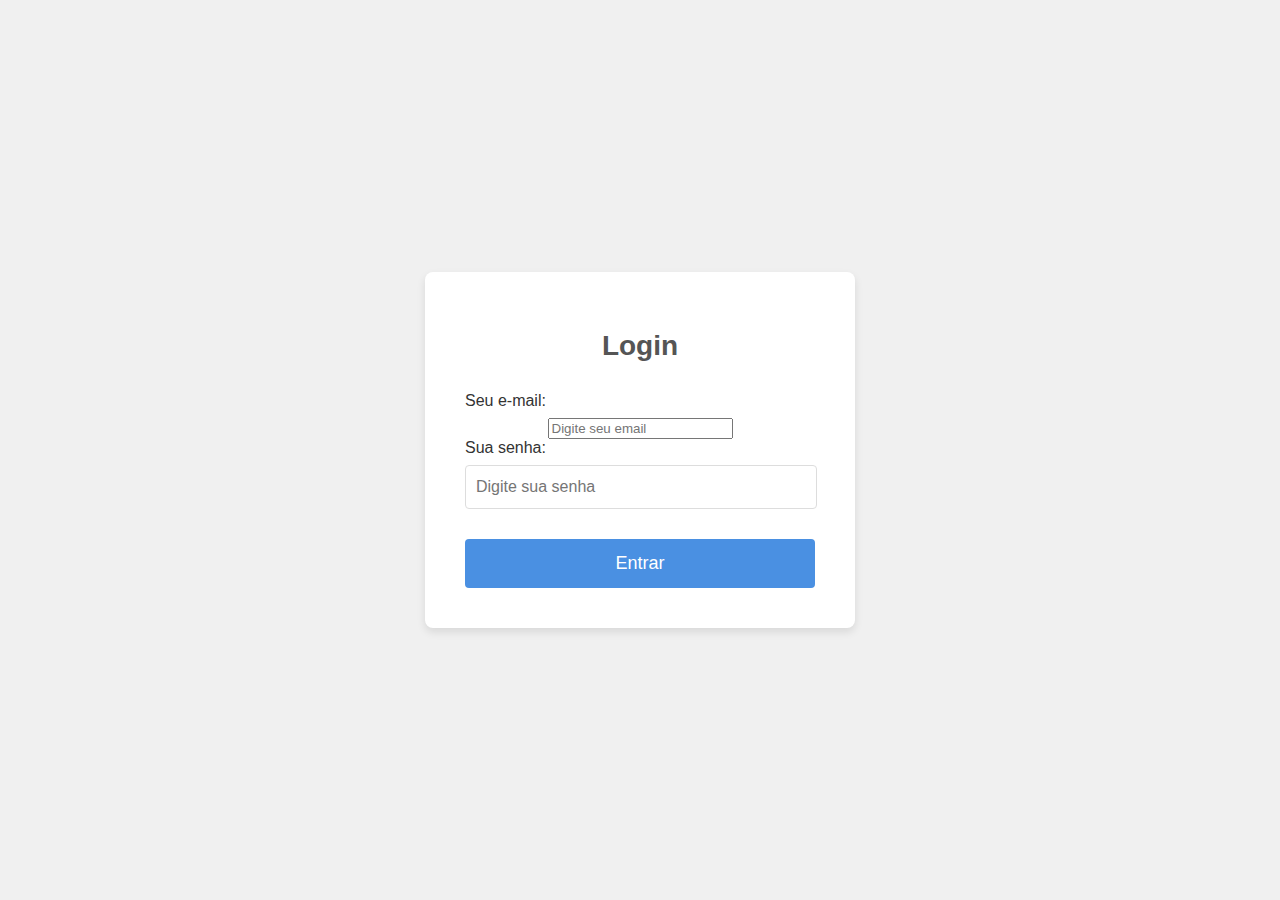
<file: index.html>
<!DOCTYPE html>
<html lang="pt-BR">
  <head>
    <meta charset="UTF-8" />
    <meta name="viewport" content="width=device-width, initial-scale=1.0" />
    <!-- CSS -->
    <link rel="stylesheet" href="assets/css/login.css" />
    <title>Login</title>
  </head>
  <body>
    <div class="container">
      <h1>Login</h1>
      <form>
        <label for="email">Seu e-mail: </label>
        <input type="email" id="email" placeholder="Digite seu email"/>
        <label for="senha_login">Sua senha: </label>
        <input type="password" id="senha_login" placeholder="Digite sua senha"/>
        <button>Entrar</button>
      </form>
    </div>
  </body>
</html>
</file>
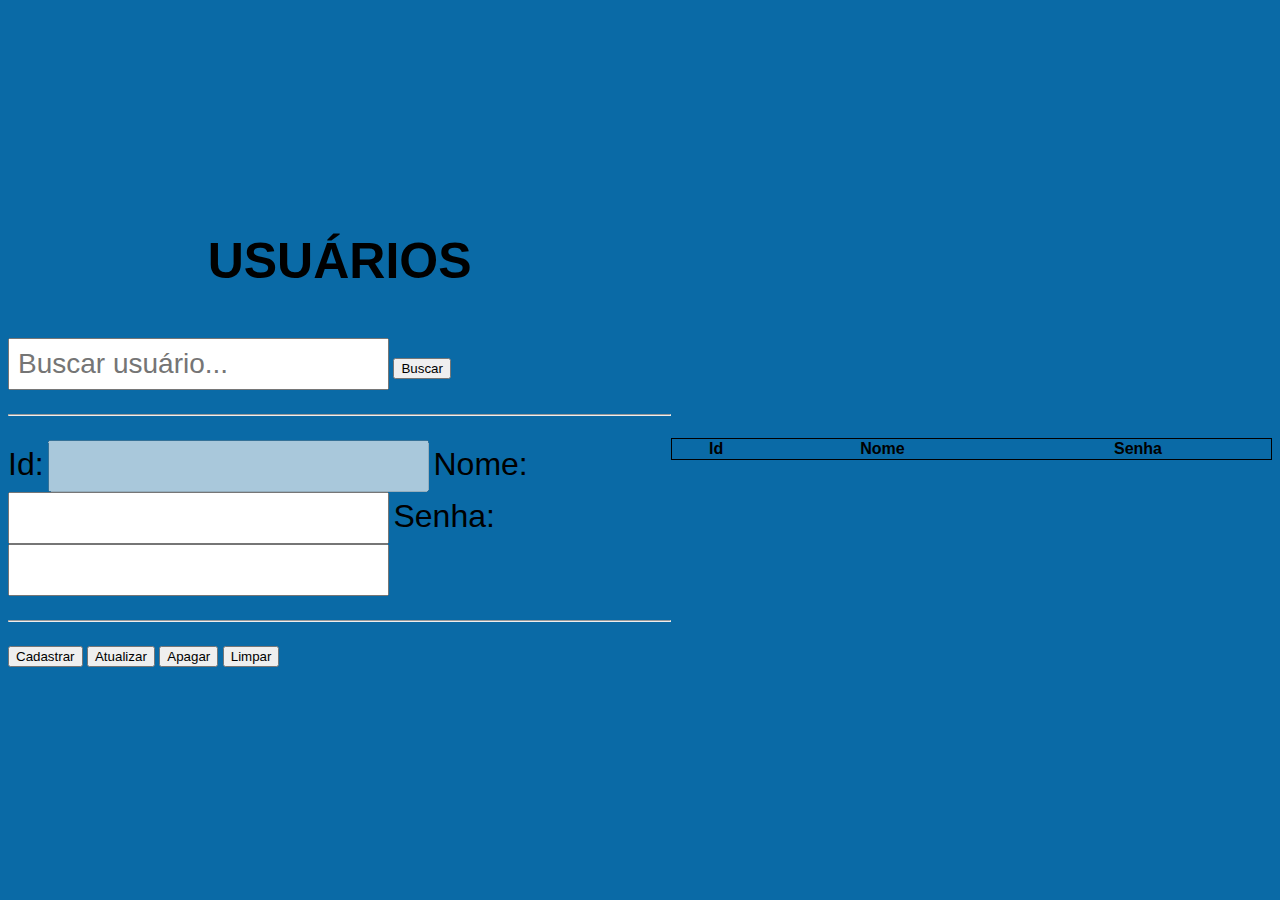
<file: admin.html>
<!DOCTYPE html>
<html lang="pt-BR">
  <head>
    <meta charset="UTF-8" />
    <meta name="viewport" content="width=device-width, initial-scale=1.0" />
    <title>Administração</title>
    <link rel="stylesheet" href="assets/css/admin.css" />
  </head>
  <body>
    <div>
      <h1>USUÁRIOS</h1>

      <div>
        <input type="text" id="search" placeholder="Buscar usuário..." />
        <button type="button" onclick="buscar()">Buscar</button>
      </div>

      <hr />

      <div>
        <label for="id">Id:</label>
        <input type="text" id="id" name="id" disabled />

        <label for="name">Nome:</label>
        <input type="text" id="name" name="name" />

        <label for="password">Senha:</label>
        <input type="text" id="password" name="password" />
      </div>

      <hr />
      
      <div>
        <button type="button" onclick="cadastrar()">Cadastrar</button>
        <button type="button" onclick="atualizar()">Atualizar</button>
        <button type="button" onclick="apagar()">Apagar</button>
        <button type="button" onclick="limpar()">Limpar</button>
      </div>
    </div>
    <table>
      <thead>
        <tr>
          <th>Id</th>
          <th>Nome</th>
          <th>Senha</th>
        </tr>
      </thead>
      <tbody id="tabela"></tbody>
    </table>
    <script src="assets/js/script.js"></script>
  </body>
</html>
</file>
<file: assets/css/login.css>
body {
  font-family: Arial, sans-serif;
  background-color: #f0f0f0;
  display: flex;
  justify-content: center;
  align-items: center;
  min-height: 100vh;
  margin: 0;
}

div {
  background-color: #ffffff;
  padding: 40px;
  border-radius: 8px;
  box-shadow: 0 4px 8px rgba(0, 0, 0, 0.1);
  width: 350px;
  text-align: center;
}

h1 {
  color: #555555;
  margin-bottom: 30px;
  font-size: 28px;
}

label {
  display: block;
  text-align: left;
  margin-bottom: 8px;
  color: #333333;
  font-size: 16px;
}

input[type="text"],
input[type="password"] {
  width: calc(100% - 20px);
  padding: 12px 10px;
  margin-bottom: 20px;
  border: 1px solid #dddddd;
  border-radius: 4px;
  font-size: 16px;
}

button {
  background-color: #4caf50; /* Original color, will change to blue */
  color: white;
  padding: 14px 20px;
  margin-top: 10px;
  border: none;
  border-radius: 4px;
  cursor: pointer;
  width: 100%;
  font-size: 18px;
  background-color: #4a90e2; /* Blue color from the image */
}

button:hover {
  opacity: 0.9;
}
</file>
<file: assets/css/admin.css>
body {
  align-items: center;
  background-color: #0a6aa6;
  display: flex;
  font-family: Arial, Helvetica, sans-serif;
  height: 98vh;
  justify-content: center;
}

.container {
  background-color: #f5f5f5;
  border-radius: 30px;
  height: 90%;
  padding: 8px 30px;
  width: 80%;
}

h1 {
  font-size: 50px;
  margin: 0;
  padding: 24px;
  text-align: center;
}

div {
  margin: 24px 0;
}

input {
  font-size: 28px;
  padding: 8px;
}

.busca {
  width: 70%;
}

.id {
  width: 5%;
}

.btn {
  background-color: #f2c335;
  font-size: 32px;
  font-weight: bold;
  padding: 8px;
}

.btn:hover {
  background-color: black;
  color: #f2c335;
  cursor: pointer;
}

label {
  font-size: 32px;
  margin: 16px 0;
}

table {
  border: 1px solid black;
  border-collapse: collapse;
  padding: 8px;
  width: 100%;
}
</file>
